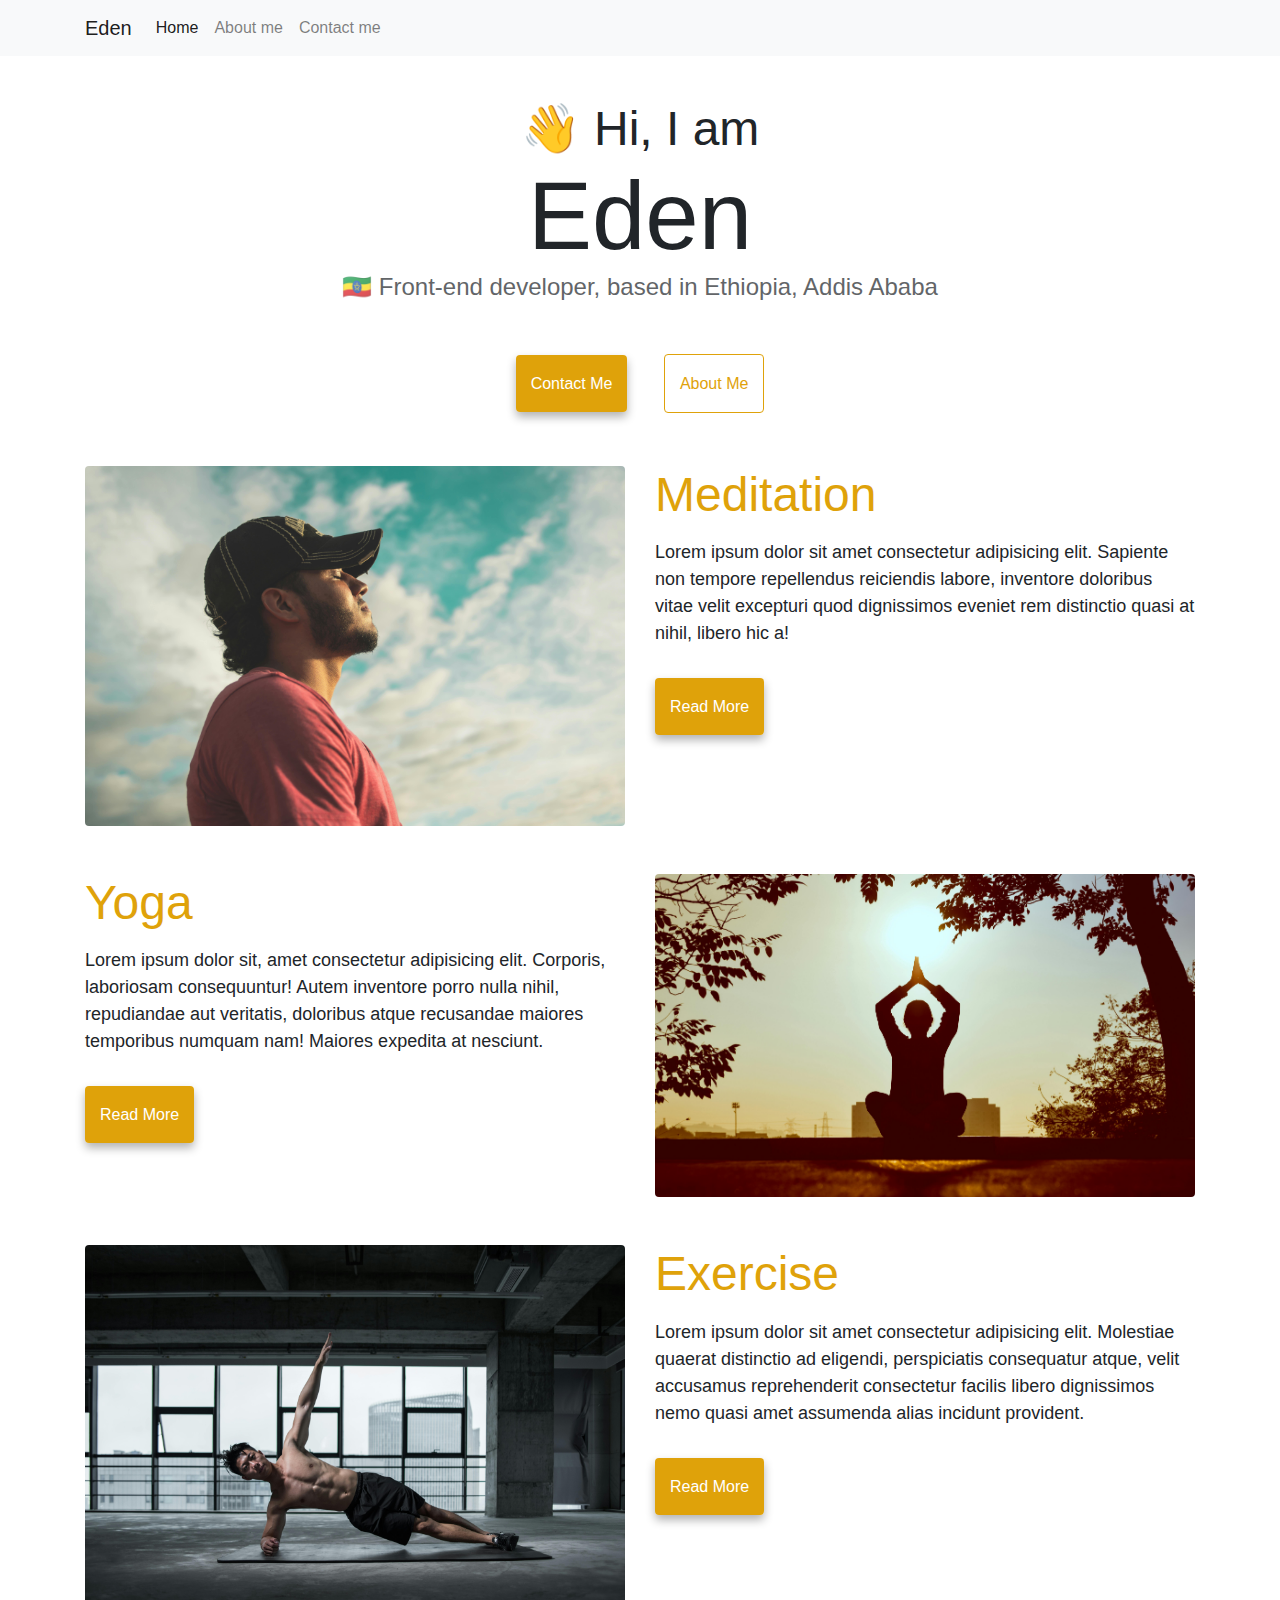
<file: index.html>
<!DOCTYPE html>
<html lang="en">

<head>
    <meta charset="UTF-8">
    <meta name="viewport" content="width=device-width, initial-scale=1">
    <meta name="description"
        content="Healthy lifestyle results in positive life. Browse through our suggestions and recomendation on some healthy activities to adopt."">
    <title>Healthy Activities</title>
    <link rel=" stylesheet" href="https://cdn.jsdelivr.net/npm/bootstrap@4.3.1/dist/css/bootstrap.min.css"
        integrity="sha384-ggOyR0iXCbMQv3Xipma34MD+dH/1fQ784/j6cY/iJTQUOhcWr7x9JvoRxT2MZw1T" crossorigin="anonymous">
    <link rel="stylesheet" href="style.css">
</head>

<body>
    <nav class="navbar navbar-expand-lg navbar-light bg-light fixed-top">
        <div class="container">
            <a class="navbar-brand" href="index.html">Eden</a>
            <button class="navbar-toggler" type="button" data-bs-toggle="collapse" data-bs-target="#navbarNav"
                aria-controls="navbarNav" aria-expanded="false" aria-label="Toggle navigation">
                <span class="navbar-toggler-icon"></span>
            </button>
            <div class="collapse navbar-collapse" id="navbarNav">
                <ul class="navbar-nav">
                    <li class="nav-item">
                        <a class="nav-link active" aria-current="page" href="index.html">Home</a>
                    </li>
                    <li class="nav-item">
                        <a class="nav-link" href="about.html">About me</a>
                    </li>
                    <li class="nav-item">
                        <a class="nav-link" href="about.html#contact">Contact me</a>
                    </li>
                </ul>
            </div>
        </div>
    </nav>
    <div class="container mt-5">
        <h2 class="text-center">&#x1F44B; Hi, I am</h2>
        <h1 class="text-center">Eden</h1>
        <h3 class="text-center">&#x1F1EA;&#x1F1F9; Front-end developer, based in Ethiopia, Addis Ababa</h3>
        <div class="text-center navigation-links">
            <a href="about.html#contact" class="mr-3 primary-link">Contact Me</a>
            <a href="about.html" class="ml-3 secondary-link">About Me</a>
        </div>
        <div class="row">
            <div class="col-sm-6">
                <img src="images/pexels-kelvin-valerio-810775.jpg" class="img-fluid rounded" alt="man-meditating">
            </div>
            <div class="col-sm-6">
                <h2 class="pc mb-3">Meditation</h2>
                <p>Lorem ipsum dolor sit amet consectetur adipisicing elit. Sapiente non tempore repellendus reiciendis
                    labore, inventore doloribus vitae velit excepturi quod dignissimos eveniet rem distinctio quasi at
                    nihil, libero hic a!</p>
                <div class="mt-5"><a href="#" class="primary-link">Read More</a></div>
            </div>
        </div>
        <div class="row mt-5">
            <div class="col-sm-6">
                <h2 class="pc mb-3">Yoga</h2>
                <p>Lorem ipsum dolor sit, amet consectetur adipisicing elit. Corporis, laboriosam consequuntur! Autem
                    inventore porro nulla nihil, repudiandae aut veritatis, doloribus atque recusandae maiores
                    temporibus numquam nam! Maiores expedita at nesciunt.</p>
                <div class="mt-5"><a href="#" class="primary-link">Read More</a></div>

            </div>
            <div class="col-sm-6">
                <img src="images/pexels-prasanth-inturi-1051838.jpg" class="img-fluid rounded" alt="woman-doing-yoga">
            </div>
        </div>
        <div class="row mt-5">
            <div class=" col-sm-6">
                <img src="images/pexels-li-sun-2294363.jpg" class="img-fluid rounded" alt="man-exercising">
            </div>
            <div class=" col-sm-6">
                <h2 class="pc mb-3">Exercise</h2>
                <p>Lorem ipsum dolor sit amet consectetur adipisicing elit. Molestiae quaerat distinctio ad eligendi,
                    perspiciatis consequatur atque, velit accusamus reprehenderit consectetur facilis libero dignissimos
                    nemo quasi amet assumenda alias incidunt provident.</p>
                <div class="mt-5"><a href="#" class="primary-link">Read More</a></div>

            </div>
        </div>
    </div>
</body>

</html>
</file>
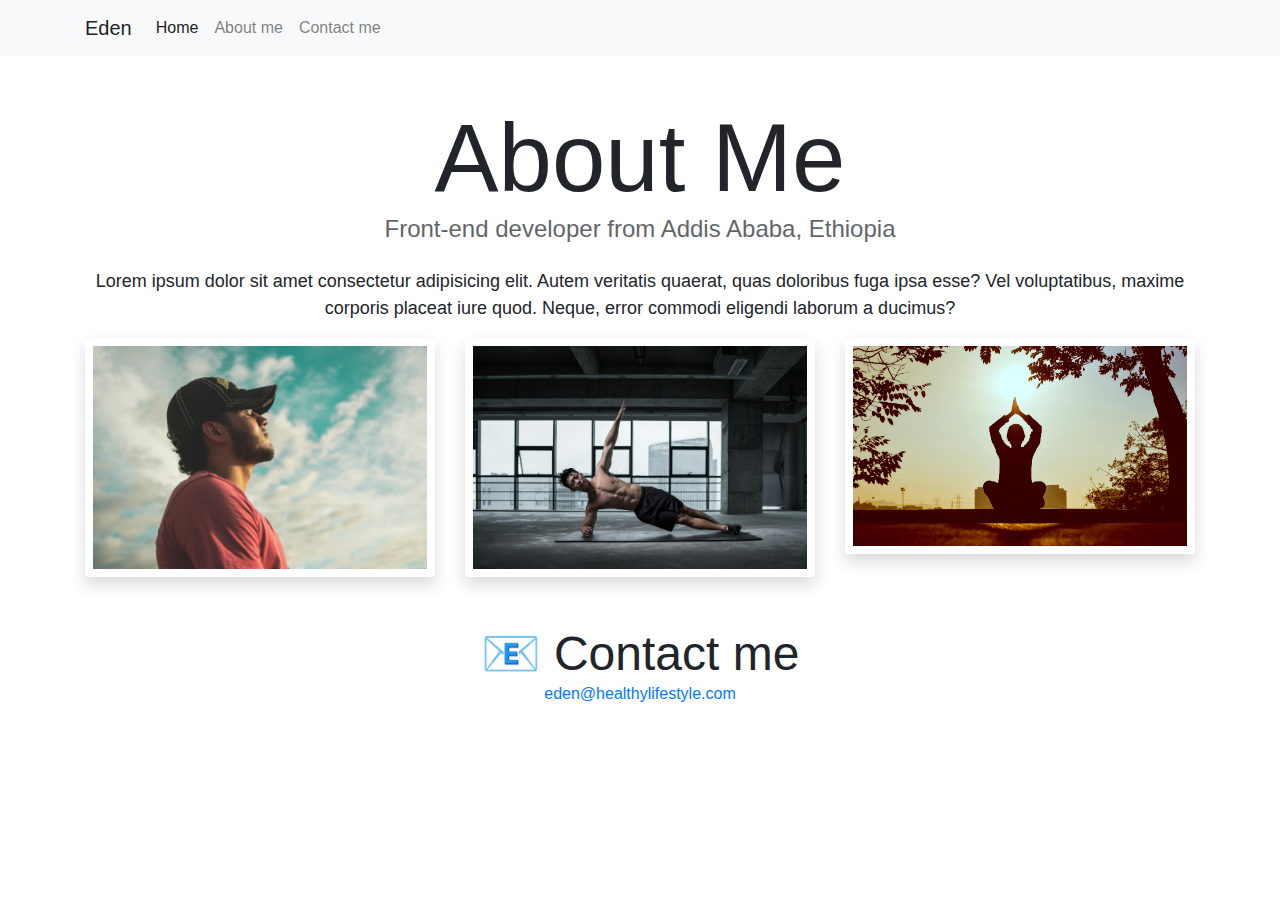
<file: about.html>
<!DOCTYPE html>
<html lang="en">

<head>
    <meta charset="UTF-8">
    <meta name="description" content="If you'd like to know me better and my work then you're on the right page. ">
    <title>About Me</title>
    <link rel="stylesheet" href="https://cdn.jsdelivr.net/npm/bootstrap@4.3.1/dist/css/bootstrap.min.css"
        integrity="sha384-ggOyR0iXCbMQv3Xipma34MD+dH/1fQ784/j6cY/iJTQUOhcWr7x9JvoRxT2MZw1T" crossorigin="anonymous">
    <link rel="stylesheet" href="style.css">
</head>

<body>
    <nav class="navbar navbar-expand-lg navbar-light bg-light fixed-top">
        <div class="container">
            <a class="navbar-brand" href="index.html">Eden</a>
            <button class="navbar-toggler" type="button" data-bs-toggle="collapse" data-bs-target="#navbarNav"
                aria-controls="navbarNav" aria-expanded="false" aria-label="Toggle navigation">
                <span class="navbar-toggler-icon"></span>
            </button>
            <div class="collapse navbar-collapse" id="navbarNav">
                <ul class="navbar-nav">
                    <li class="nav-item">
                        <a class="nav-link active" aria-current="page" href="index.html">Home</a>
                    </li>
                    <li class="nav-item">
                        <a class="nav-link" href="about.html">About me</a>
                    </li>
                    <li class="nav-item">
                        <a class="nav-link" href="about.html#contact">Contact me</a>
                    </li>
                </ul>
            </div>
        </div>
    </nav>
    <h1 class="text-center">
        About Me
    </h1>
    <h3 class="text-center">Front-end developer from Addis Ababa, Ethiopia</h3>
    <div class="container">
        <p class="text-center mt-4">Lorem ipsum dolor sit amet consectetur adipisicing elit. Autem veritatis quaerat,
            quas
            doloribus fuga ipsa esse?
            Vel voluptatibus, maxime corporis placeat iure quod. Neque, error commodi eligendi laborum a ducimus?</p>
    </div>
    <div class="container">
        <div class="row">
            <div class="col-4">
                <img src="images/pexels-kelvin-valerio-810775.jpg" class="img-fluid rounded p-2 shadow"
                    title="meditation" alt="man-meditating">
            </div>
            <div class="col-4">
                <img src="images/pexels-li-sun-2294363.jpg" class="img-fluid rounded p-2 shadow" title="exercise"
                    alt="man-exercising">
            </div>
            <div class="col-4">
                <img src="images/pexels-prasanth-inturi-1051838.jpg" class="img-fluid rounded p-2 shadow" title="yoga"
                    alt="woman-yoga">
            </div>
        </div>
    </div>
    <div class="text-center mb-5">
        <h2 class="text-center mt-5" id="contact">&#x1F4E7; Contact me</h2>
        <a href="mailto:healthylifestyle@gmail.com" class="text-center">eden@healthylifestyle.com</a>
    </div>
</body>


</html>
</file>
<file: style.css>
:root {
  --primary-color: #dfa20a;
  --secondary-color: #f5f2fe;
  --box-shadow: 0 5px 10px rgba(0, 0, 0, 0.3);
}

.pc {
  color: var(--primary-color);
}

body {
  margin-top: 100px;
}

h1,
h2,
h3 {
  margin: 0;
}

h1 {
  font-size: 96px;
}

h2 {
  font-size: 48px;
}

h3 {
  font-size: 24px;
  opacity: 0.7;
}

p {
  font-size: 18px;
  line-height: 1.5;
}

.primary-link {
  border-radius: 4px;
  padding: 20px 15px;
  text-decoration: none;
  text-transform: capitalize;
  background: var(--primary-color);
  box-shadow: var(--box-shadow);
  color: white;
}

.secondary-link {
  border-radius: 4px;
  padding: 20px 15px;
  text-decoration: none;
  text-transform: capitalize;
  color: var(--primary-color);
  border: 1px solid var(--primary-color);
}

a:hover {
  text-decoration: none;
}

.primary-link:hover {
  color: white;
}

.navigation-links {
  margin: 70px;
}
</file>
